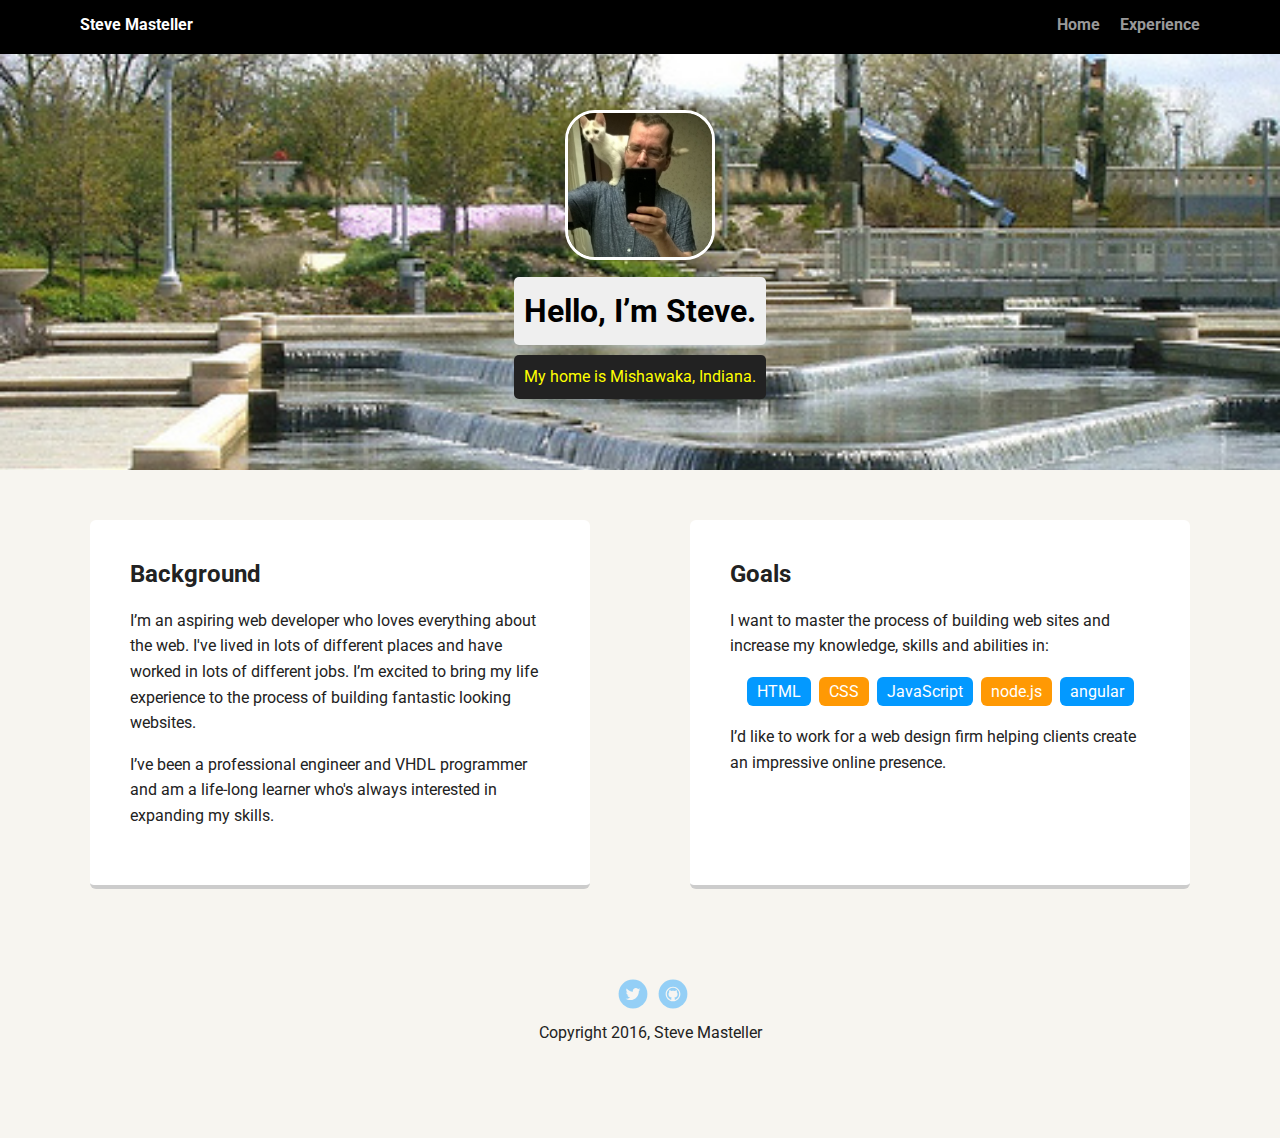
<file: index.html>
<!doctype html>
<html lang="en">
<head>
  <meta charset="utf-8">
  <title>Steve Masteller's Profile</title>
  <meta name="viewport" content="width=device-width, initial-scale=1.0">
  <link rel="stylesheet" href="styles.css">
  <link href="https://fonts.googleapis.com/css?family=Muli%7CRoboto:400,300,500,700,900" rel="stylesheet"></head>
  <body>

    <div class="main-nav">
        <ul class="nav">
          <li class="name">Steve Masteller</li>
          <li><a href="index.html">Home</a></li>
          <li><a href="experience.html">Experience</a></li>
        </ul>
    </div>

    <header>
      <img src="images/rsz_me-and-my-cat.jpg" alt="Me and my cat" class="profile-image">
      <h1 class="tag name">Hello, I’m Steve.</h1>
      <p class="tag location">My home is Mishawaka, Indiana.</p>
    </header>

    <main class="flex">
      <div class="card">
        <h2>Background</h2>
        <p>I’m an aspiring web developer who loves everything about the web. I've lived in lots of different places and have worked in lots of different jobs. I’m excited to bring my life experience to the process of building fantastic looking websites.</p>
        <p>I’ve been a professional engineer and VHDL programmer and am a life-long learner who's always interested in expanding my skills.</p>
      </div> 

      <div class="card">
        <h2>Goals</h2>
        <p>I want to master the process of building web sites and increase my knowledge, skills and abilities in:</p>
        <ul class="skills">
          <li>HTML</li>
          <li>CSS</li>
          <li>JavaScript</li>
          <li>node.js</li>
          <li>angular</li>
        </ul>
        <p>I’d like to work for a web design firm helping clients create an impressive online presence.</p>
      </div> 

    </main>
    <footer>
      <ul>
        <li><a href="https://twitter.com/SteveRMasteller" class="social twitter">Twitter</a></li>
        <li><a href="https://github.com/stevemasteller" class="social github">Github</a></li>
      </ul>
      <p class="copyright">Copyright 2016, Steve Masteller</p>
    </footer>
  </body>
  </html>
</file>
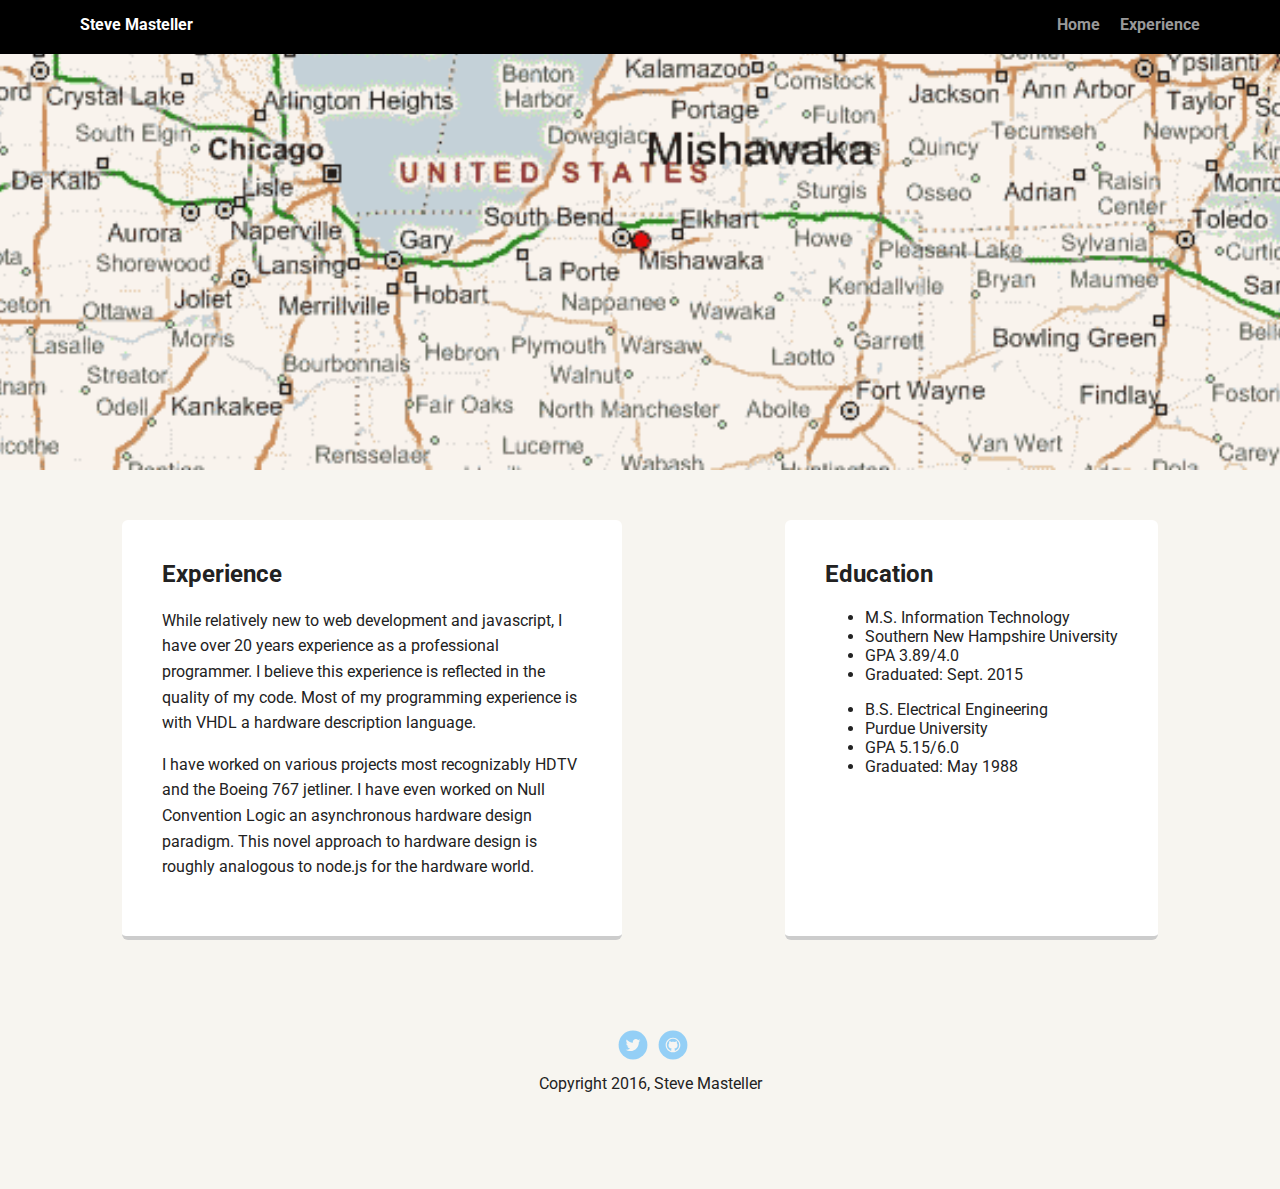
<file: experience.html>
<!doctype html>
<html lang="en">
<head>
  <meta charset="utf-8">
  <title>Steve Masteller's Profile</title>
  <meta name="viewport" content="width=device-width, initial-scale=1.0">
  <link rel="stylesheet" href="styles.css">
  <link href="https://fonts.googleapis.com/css?family=Muli%7CRoboto:400,300,500,700,900" rel="stylesheet"></head>
  <body>

    <div class="main-nav">
        <ul class="nav">
          <li class="name">Steve Masteller</li>
          <li><a href="index.html">Home</a></li>
          <li><a href="experience.html">Experience</a></li>
        </ul>
    </div>

    <header class="experience">
    </header>

    <main class="flex">
      <div class="card">
        <h2>Experience</h2>
        <p>While relatively new to web development and javascript, I have over 20 years experience as a professional programmer. I believe this experience is reflected in the quality of my code. Most of my programming experience is with VHDL a hardware description language.</p>
		<p>I have worked on various projects most recognizably HDTV and the Boeing 767 jetliner. I have even worked on Null Convention Logic an asynchronous hardware design paradigm. This novel approach to hardware design is roughly analogous to node.js for the hardware world.</p>
      </div> 

      <div class="card">
        <h2>Education</h2>
        <ul>
          <li>M.S. Information Technology</li>
          <li>Southern New Hampshire University</li>
          <li>GPA 3.89/4.0</li>
		  <li>Graduated: Sept. 2015</li>
        </ul>
        <ul>
          <li>B.S. Electrical Engineering</li>
          <li>Purdue University</li>
          <li>GPA 5.15/6.0</li>
		  <li>Graduated: May 1988</li>
        </ul>
      </div> 

    </main>
    <footer>
      <ul>
        <li><a href="https://twitter.com/SteveRMasteller" class="social twitter">Twitter</a></li>
        <li><a href="https://github.com/stevemasteller" class="social github">Github</a></li>
      </ul>
      <p class="copyright">Copyright 2016, Steve Masteller</p>
    </footer>
  </body>
  </html>
</file>
<file: styles.css>
/* Global Layout Set-up */
* { 
  box-sizing: border-box;
}
  
body {
  margin: 0;
  padding: 0;
  text-align: center;
  font-family: 'Roboto', sans-serif;
  color: #222;
  background: #f7f5f0;
}
/* Link Styles */

a {
  text-decoration: none;
  color: #999;
}
a:hover {
  color: #6633ff;
}

/* Section Styles */

.main-nav {
  width: 100%;
  background: black;
  min-height: 30px;
  padding: 10px;
  position: fixed;
  text-align: center;
}
.nav {
  display: flex;
  justify-content: space-around;
  font-weight: 700;
  list-style-type: none;
  margin: 0 auto;
  padding: 0;
}

.nav .name {
    display: block;
    margin-right: auto;
    color: white;
}
.nav li {
  padding: 5px 10px 10px 10px;
}
.nav a {
  transition: all .5s;
}
.nav a:hover {
  color: white
}

header {
  text-align: center;
  background: url('images/riverwalk_mishawaka_in.jpg') no-repeat top center ;
  background-size: cover;
  overflow: hidden;
  padding-top: 60px;
}

/* changed the header picture in the experience page */
header.experience {
  text-align: center;
  background: url('images/rsz_mishawaka8.gif') no-repeat top center ;
  background-size: cover;
  overflow: hidden;
  padding-top: 60px;
  min-height: 470px;
}

header {
  line-height: 1.5;
}
header .profile-image {
  margin-top: 50px;
  width: 150px;
  height: 150px;
  border-radius: 20%;
  border: 3px solid white;
  transition: all .5s;
}
header .profile-image:hover {
  transform: scale(1.2) rotate(5deg);
}
.tag {
  background-color: #efefef;
  color: black;
  padding: 10px;
  border-radius: 5px;
  display: table;
  margin: 10px auto;
} 
.location {
  background-color: #222;
  color: yellow;
}
.card {
  margin: 30px;
  padding: 20px 40px 40px;
  max-width: 500px;
  text-align: left;
  background: #fff;
  border-bottom: 4px solid #ccc;
  border-radius: 6px;
  transition: all .5s;
}
.card:hover {
  border-color: #ff99ff;
}

ul.skills {
  padding: 0;
  text-align: center;
}

.skills li {
  border-radius: 6px;
  display: inline-block;
  background: #ff9904;
  color: white;
  padding: 5px 10px;
  margin: 2px;
}

.skills li:nth-child(odd) {
  background: #0399ff;
}

footer {
  width: 100%;
  min-height: 30px;
  padding: 20px 0 40px 20px;
}

footer .copyright {
  top: -8px;
  font-size: .75em;
}

footer ul {
  list-style-type: none;
  margin: 0;
  padding: 0;
}

footer ul li {
  display: inline-block;
}

a.social {
  display: inline-block;
  text-indent: -9999px;
  margin-left: 5px;
  width: 30px;
  height: 30px;
  background-size: 30px 30px;
  opacity: .4;
  transition: all .5s;
}
a.twitter {
  background-image: url(images/twitter.svg);
}
a.linkedin {
  background-image: url(images/linkedin.svg);
}
a.github {
  background-image: url(images/github.svg);
}
a.social:hover {
  opacity: 1;
}
.clearfix {
  clear: both;
}

/* Styles for larger screens */
@media screen and (min-width: 720px) {
  
  .flex {
      display: -ms-flexbox;      /* TWEENER - IE 10 */
      display: flex; 
      max-width: 1200px;
      -ms-flex-pack: distribute;
      justify-content: space-around;
      margin: 0 auto;
  }

  header {
    min-height: 470px;
  }

  .nav {
    max-width: 1200px;
    padding: 0 30px;
  }


  main {
    padding-top: 20px;
  }

  main p {
    line-height: 1.6em;
  }

  footer {
    font-size: 1.3em;
    max-width: 1200px;
    margin: 40px auto;
  }

}
</file>
